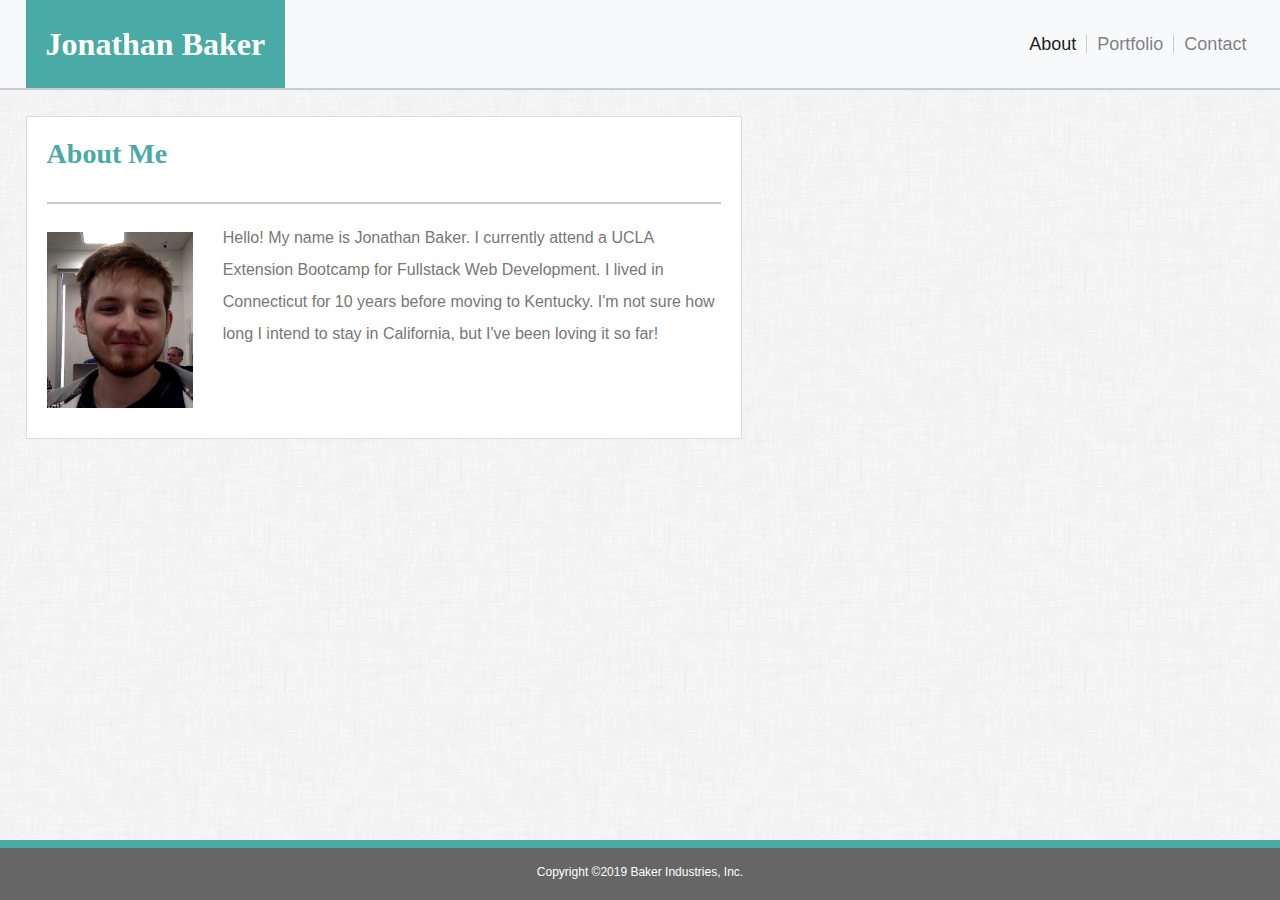
<file: index.html>
<!DOCTYPE html>
<html lang="en">

<head>
    <title>About Me</title>
    <meta name="viewport" content="width=device-width, initial-scale=1.0">
    <link rel="stylesheet" href="https://stackpath.bootstrapcdn.com/bootstrap/4.3.1/css/bootstrap.min.css"
        integrity="sha384-ggOyR0iXCbMQv3Xipma34MD+dH/1fQ784/j6cY/iJTQUOhcWr7x9JvoRxT2MZw1T" crossorigin="anonymous">
    <link rel="stylesheet" type="text/css" href="Assets/CSS/style.css" />
    <meta charset="UTF-8">
</head>

<body>
    <div id="wrapper">
        <nav class="navbar navbar-expand navbar-light bg-light justify-content-between">
            <a class="navbar-brand" id="my-name" href="index.html">Jonathan Baker</a>
            <div id="navbarNav">
                <ul class="navbar-nav">
                    <li class="nav-item active">
                        <a class="nav-link font-18px" href="index.html">About <span class="sr-only">(current)</span></a>
                    </li>
                    <li class="nav-divider"></li>
                    <li class="nav-item">
                        <a class="nav-link font-18px" href="portfolio.html">Portfolio</a>
                    </li>
                    <li class="nav-divider"></li>
                    <li class="nav-item">
                        <a class="nav-link font-18px" href="contact.html">Contact</a>
                    </li>
                </ul>
            </div>
        </nav>

        <div class="row" id="main">
            <div class="col-md-7" id="content">
                <div class="row">
                    <div class="col-12">
                        <h2>About Me</h2>
                    </div>
                </div>
                <div class="row">
                    <div class="col-12">
                        <div id="main-divider"></div>
                    </div>
                </div>
                <div class="row justify-content-center">
                    <div class="col-sm-3">
                        <img src="Assets/Images/profile_picture.jpg" id="profile-picture"
                            alt="An image of Jonathan Baker.">
                    </div>
                    <div class="col-sm-9">
                        <p id="bio">
                            Hello! My name is Jonathan Baker. I currently attend a UCLA Extension Bootcamp for
                            Fullstack
                            Web
                            Development.
                            I lived in Connecticut for 10 years before moving to Kentucky. I'm not sure how long I
                            intend to
                            stay in California, but I've been loving it so far!
                        </p>
                    </div>
                </div>
            </div>
        </div>
        <div id="footer-fix"></div>
    </div>

    <div class="container-fluid" id="footer">
        <div class="row">
            <div class="col-12">
                <p id="copyright">Copyright &copy;2019 Baker Industries, Inc.</p>
            </div>
        </div>
    </div>
</body>

</html>
</file>
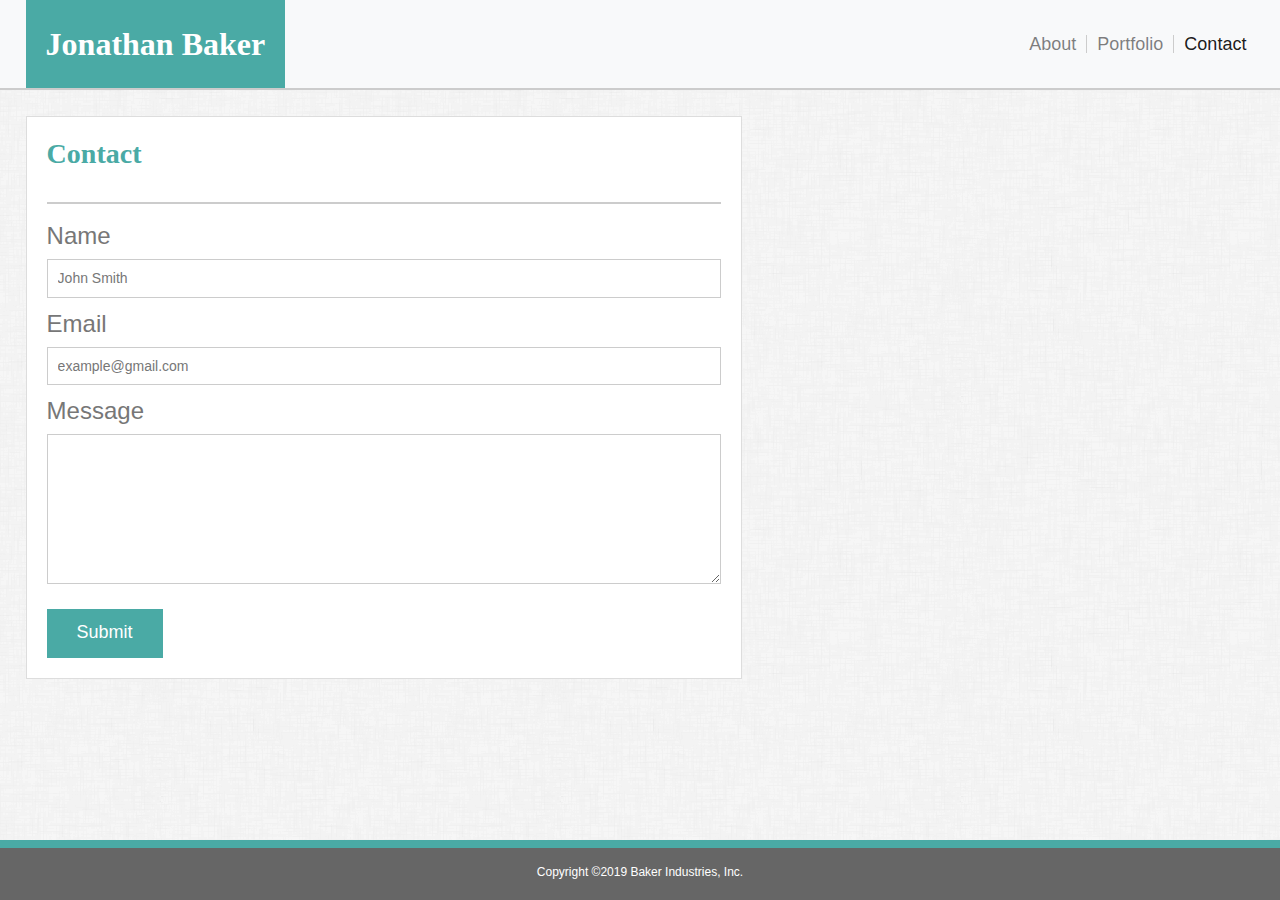
<file: contact.html>
<!DOCTYPE html>
<html lang="en">

<head>
    <title>About Me</title>
    <meta name="viewport" content="width=device-width, initial-scale=1.0">
    <link rel="stylesheet" href="https://stackpath.bootstrapcdn.com/bootstrap/4.3.1/css/bootstrap.min.css"
        integrity="sha384-ggOyR0iXCbMQv3Xipma34MD+dH/1fQ784/j6cY/iJTQUOhcWr7x9JvoRxT2MZw1T" crossorigin="anonymous">
    <link rel="stylesheet" type="text/css" href="Assets/CSS/style.css" />
    <meta charset="UTF-8">
</head>

<body>
    <div id="wrapper">
        <nav class="navbar navbar-expand navbar-light bg-light justify-content-between">
            <a class="navbar-brand" id="my-name" href="index.html">Jonathan Baker</a>
            <div id="navbarNav">
                <ul class="navbar-nav">
                    <li class="nav-item">
                        <a class="nav-link font-18px" href="index.html">About</a>
                    </li>
                    <li class="nav-divider"></li>
                    <li class="nav-item">
                        <a class="nav-link font-18px" href="portfolio.html">Portfolio</a>
                    </li>
                    <li class="nav-divider"></li>
                    <li class="nav-item active">
                        <a class="nav-link font-18px" href="contact.html">Contact <span
                                class="sr-only">(current)</span></a>
                    </li>
                </ul>
            </div>
        </nav>

        <div class="row" id="main">
            <div class="col-md-7" id="content">
                <div class="row">
                    <div class="col-12">
                        <h2>Contact</h2>
                    </div>
                </div>
                <div class="row">
                    <div class="col-12">
                        <div id="main-divider"></div>
                    </div>
                </div>
                <section class="row justify-content-center">
                    <form class="col-12"> <!-- Attempting to seperate the inputs into rows/columns just creates more work - have to add CSS to fix several bugs. I don't feel like it's worth it -->
                        <h4>Name</h4>
                        <input type="text" name="name" value="John Smith" class="input-text">

                        <h4>Email</h4>
                        <input type="text" name="email" value="example@gmail.com" class="input-text">

                        <h4>Message</h4>
                        <textarea name="message"></textarea>

                        <input type="submit" value="Submit" id="input-submit">
                    </form>
                </section>
            </div>
        </div>
        <div id="footer-fix"></div>
    </div>

    <div class="container-fluid" id="footer">
        <div class="row">
            <div class="col-12">
                <p id="copyright">Copyright &copy;2019 Baker Industries, Inc.</p>
            </div>
        </div>
    </div>
</body>

</html>
</file>
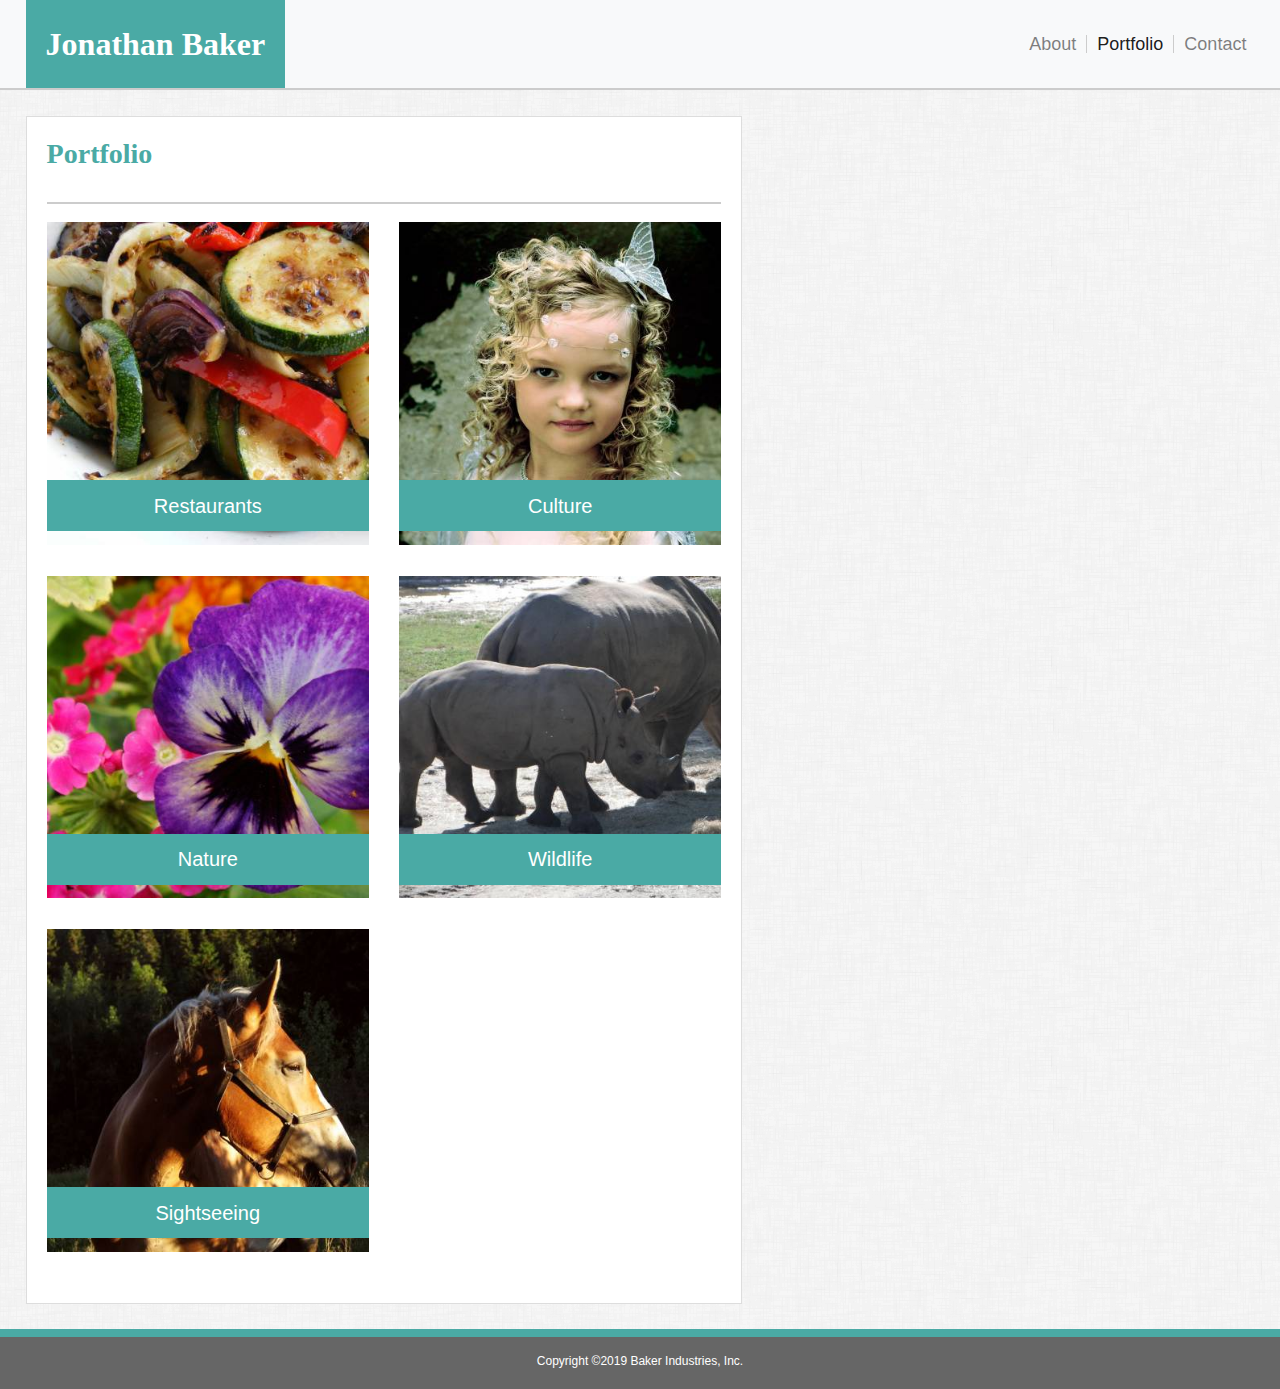
<file: portfolio.html>
<!DOCTYPE html>
<html lang="en">

<head>
    <title>My Portfolio</title>
    <meta name="viewport" content="width=device-width, initial-scale=1.0">
    <link rel="stylesheet" href="https://stackpath.bootstrapcdn.com/bootstrap/4.3.1/css/bootstrap.min.css"
        integrity="sha384-ggOyR0iXCbMQv3Xipma34MD+dH/1fQ784/j6cY/iJTQUOhcWr7x9JvoRxT2MZw1T" crossorigin="anonymous">
    <link rel="stylesheet" type="text/css" href="Assets/CSS/style.css" />
    <meta charset="UTF-8">
</head>

<body>
    <div id="wrapper">
        <nav class="navbar navbar-expand navbar-light bg-light justify-content-between">
            <a class="navbar-brand" id="my-name" href="index.html">Jonathan Baker</a>
            <div id="navbarNav">
                <ul class="navbar-nav">
                    <li class="nav-item">
                        <a class="nav-link font-18px" href="index.html">About</a>
                    </li>
                    <li class="nav-divider"></li>
                    <li class="nav-item active">
                        <a class="nav-link font-18px" href="portfolio.html">Portfolio <span
                                class="sr-only">(current)</span></a>
                    </li>
                    <li class="nav-divider"></li>
                    <li class="nav-item">
                        <a class="nav-link font-18px" href="contact.html">Contact</a>
                    </li>
                </ul>
            </div>
        </nav>

        <div class="row" id="main">
            <div class="col-md-7" id="content">
                <div class="row">
                    <div class="col-12">
                        <h2>Portfolio</h2>
                    </div>
                </div>
                <div class="row">
                    <div class="col-12">
                        <div id="main-divider"></div>
                    </div>
                </div>
                <div class="row justify-content-between">
                    <figure class="col-sm-6 margin-bottom">
                        <img src="Assets/Images/portfolio_1.jpg" alt="An image of cooked food.">

                        <figcaption class="portfolio-image-text">Restaurants</figcaption>
                    </figure>
                    <figure class="col-sm-6 margin-bottom">
                        <img src="Assets/Images/portfolio_2.jpg" alt="An image of a child wearing head ornamentation.">

                        <figcaption class="portfolio-image-text">Culture</figcaption>
                    </figure>
                    <figure class="col-sm-6 margin-bottom">
                        <img src="Assets/Images/portfolio_3.jpg" alt="An image of flowers in their natural habitat.">

                        <figcaption class="portfolio-image-text">Nature</figcaption>
                    </figure>
                    <figure class="col-sm-6 margin-bottom">
                        <img src="Assets/Images/portfolio_4.jpg" alt="An image of rhinos milling around an open field.">

                        <figcaption class="portfolio-image-text">Wildlife</figcaption>
                    </figure>
                    <figure class="col-sm-6 margin-bottom">
                        <img src="Assets/Images/portfolio_5.jpg"
                            alt="An image of a horse taken from a photogenic angle.">

                        <figcaption class="portfolio-image-text">Sightseeing</figcaption>
                    </figure>
                </div>
            </div>
        </div>
        <div id="footer-fix"></div>
    </div>

    <div class="container-fluid" id="footer">
        <div class="row">
            <div class="col-12">
                <p id="copyright">Copyright &copy;2019 Baker Industries, Inc.</p>
            </div>
        </div>
    </div>
</body>

</html>
</file>
<file: Assets/CSS/style.css>
html, body {
  height: 100%;
}
body {
    background-image: url("../Images/body_background.png");
    font-family: 'Arial', 'Helvetica Neue', Helvetica, sans-serif;
    overflow-y: scroll;
    color: #777777;
}
#wrapper {
    min-height: 100%;
    height: auto !important;
    height: 100%;
    margin: 0 auto -60px;
}
.navbar {
    padding: 0;
    border-bottom: solid #cccccc 2px;
}
.navbar-expand {
    flex-flow: row wrap;
}
.navbar-brand {
    margin: 0;
}
#my-name {
    background-color: #4aaaa5;
    padding: 20px;
    color: #ffffff;
    font-size: 32px;
    font-weight: bold;
    font-family: 'Georgia', Times, 'Times New Roman', serif;
    margin-left: 2%;
}
#navbarNav {
    margin-right: 2%;
}
@media only screen and ( max-width: 575px ) { /* Could not figure out a reasonable solution to this that did not include an inordinate amount of code and/or JS */
    #my-name {
        margin: 0;
        width: 100%;
        text-align: center;
        padding: 20px 0 20px 0;
    }
    #navbarNav {
        margin: auto;
        text-align: center;
        padding: 12px 0 12px;
    }
}
.font-18px {
    font-size: 18px;
}
.nav-divider {
    height: 18px;
    margin: 12px 2px 12px 2px;
    width: 0.5px;
    border-right: solid #cccccc 0.5px;
}
#main {
    margin: 2%;
}
#content {
    box-sizing: border-box;
    padding: 20px;
    background-color: #ffffff;
    border: solid #dddddd 1px;
}
h2 {
    color: #4aaaa5;
    font-size: 28px;
    font-weight: bold;
    font-family: 'Georgia', Times, 'Times New Roman', serif;
}
#main-divider {
    margin: 24px auto 18px auto;
    border: solid #cccccc 1px;
}
img {
    width: 100%;
}
#profile-picture {
    padding: 10px 0 10px;
}
#bio {
    margin: 0;
    line-height: 2em;
}
.margin-bottom {
    margin-bottom: calc( 3% + 10px );
}
.portfolio-image-text {
    position: absolute;
    bottom: calc( 1% + 10px );
    left: 15px; /* Offsets the left side 15px margin in bootstrap */
    padding-top: 3%;
    padding-bottom: 3%;
    font-size: 20px;
    width: calc( 100% - 30px ); /* Offsets both side 15px margins in bootstrap */
    background-color: #4aaaa5;
    text-align: center;
    color: #ffffff;
}
h4 {
    margin-bottom: 8px;
    font-weight: normal;
}
.input-text, textarea {
    width: 100%;
    box-sizing: border-box;
    border: solid #cccccc 1px;
    line-height: 1.2em;
    padding: 10px;
    font-family: inherit;
    color: inherit;
    font-size: 14px;
}
.input-text {
    margin-bottom: 12px;
}
textarea {
    resize: vertical;
    margin: 0 0 18px 0;
    min-height: 150px;
    max-height: 300px;
}
#input-submit {
    text-align: center;
    display: block;
    font-size: 18px;
    padding: 10px 30px 12px 30px;
    background-color: #4aaaa5;
    color: #ffffff;
    border: none;
}
#input-submit:hover {
    background-color: #FFA500;
    transition: 0.1s;
}
#footer, #footer-fix {
    height: 60px;
}
#footer {
    margin: 0;
    border-top: solid #4aaaa5 8px;
    background-color: #666666;
    color: #ffffff;
}
#copyright {
    text-align: center;
    font-size: 12px;
    margin-top: 15px;
}
</file>
